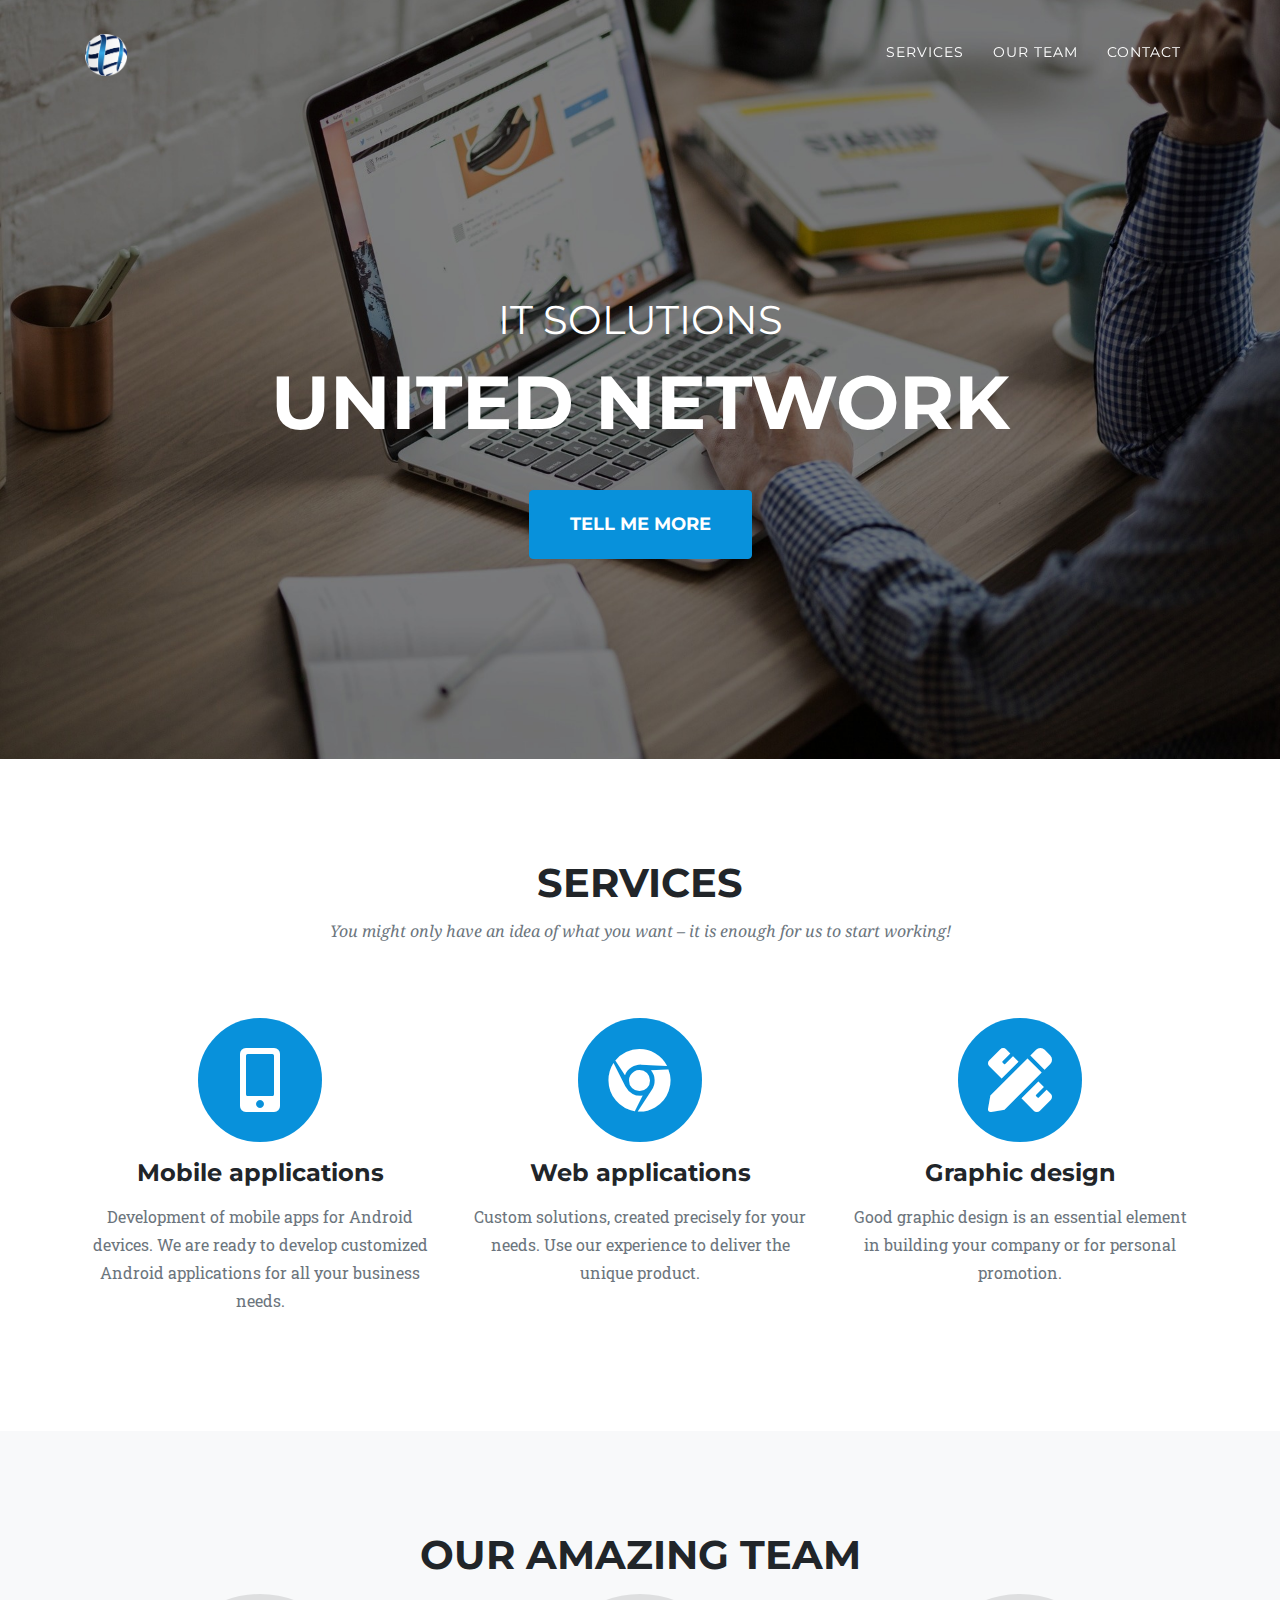
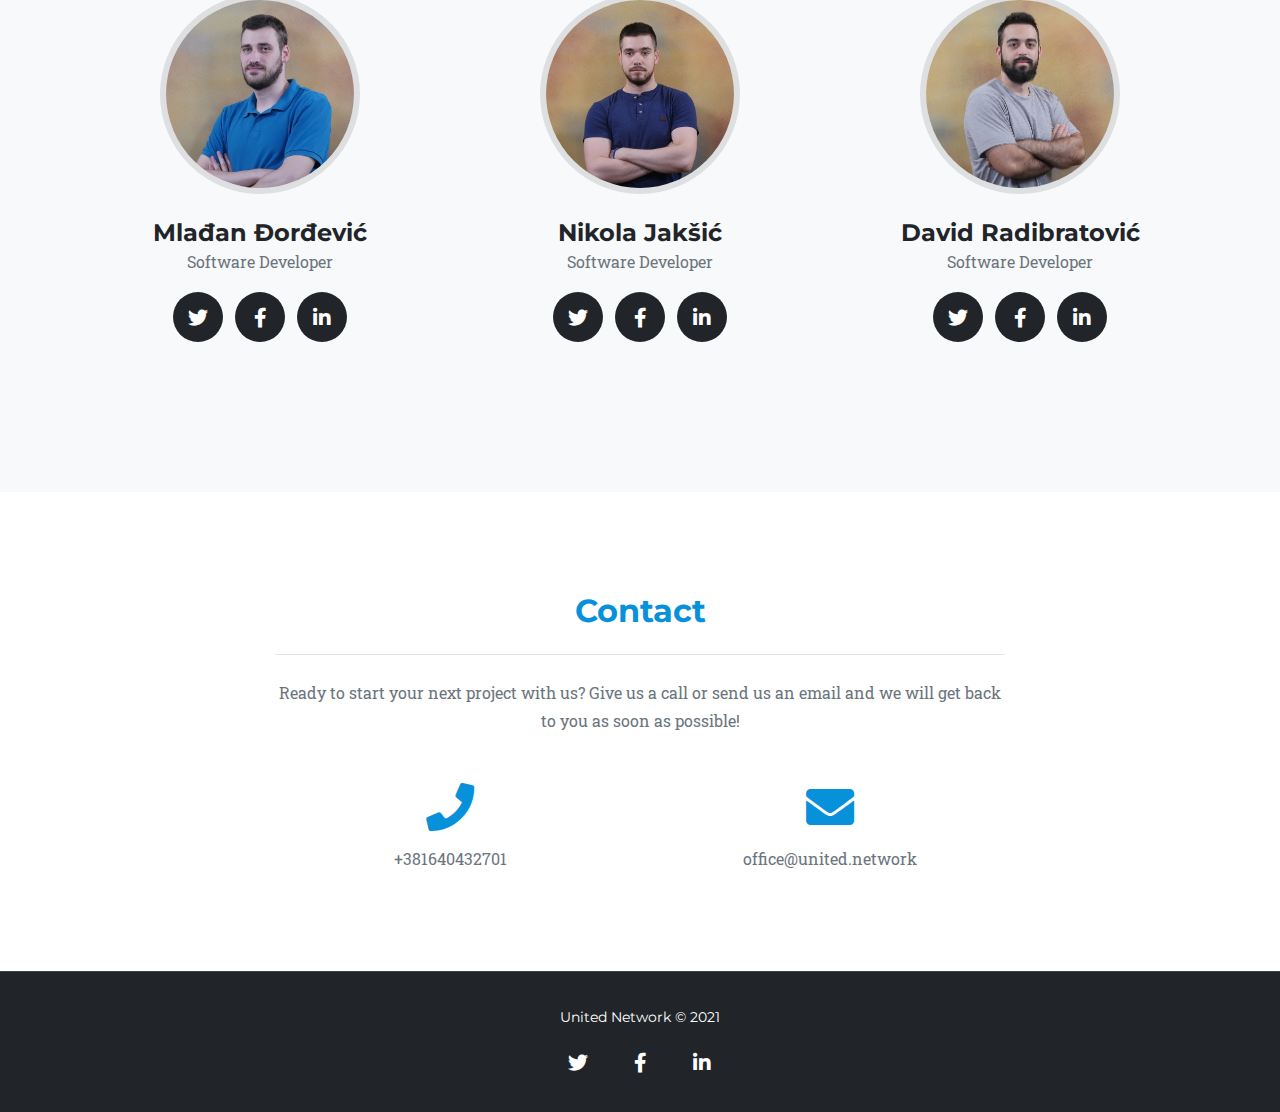
<file: index.html>
﻿<!DOCTYPE html>
<html lang="en">
<head>
    <!-- Global site tag (gtag.js) - Google Analytics -->
    <script async src="https://www.googletagmanager.com/gtag/js?id=UA-143070603-1"></script>
    <script>
        window.dataLayer = window.dataLayer || [];

        function gtag() {
            dataLayer.push(arguments);
        }

        gtag('js', new Date());

        gtag('config', 'UA-143070603-1');
    </script>

    <meta charset="utf-8">
    <meta name="viewport" content="width=device-width, initial-scale=1, shrink-to-fit=no">
    <meta name="author" content="">
    <link rel="icon" type="image/png" href="img/logo.png" sizes="32x32">
    <link rel="icon" type="image/png" href="img/logo.png" sizes="16x16">

    <title>United Network IT - UNIT DOO</title>

    <meta name="description" content="You might only have an idea of what you want – it is enough
                    for us to start working. (Mobile & Web applications, Graphic design.)">
   

    <!-- Bootstrap core CSS -->
    <link href="vendor/bootstrap/css/bootstrap.min.css" rel="stylesheet">

    <!-- Custom fonts -->
    <link href="vendor/fontawesome-free/css/all.min.css" rel="stylesheet" type="text/css">
    <link href="https://fonts.googleapis.com/css?family=Montserrat:400,700" rel="stylesheet" type="text/css">
    <link href='https://fonts.googleapis.com/css?family=Kaushan+Script' rel='stylesheet' type='text/css'>
    <link href='https://fonts.googleapis.com/css?family=Droid+Serif:400,700,400italic,700italic' rel='stylesheet'
          type='text/css'>
    <link href='https://fonts.googleapis.com/css?family=Roboto+Slab:400,100,300,700' rel='stylesheet' type='text/css'>

    <!-- Custom styles -->
    <link href="css/main.min.css" rel="stylesheet">
</head>
<body id="page-top">

<!-- Navigation -->
<nav class="navbar navbar-expand-lg navbar-dark fixed-top" id="mainNav">
    <div class="container">
        <a class="navbar-brand js-scroll-trigger" href="#page-top">
            <img class="logo-img" src="img/logo.png" alt="">
        </a>
        <button class="navbar-toggler navbar-toggler-right" type="button" data-toggle="collapse"
                data-target="#navbarResponsive" aria-controls="navbarResponsive" aria-expanded="false"
                aria-label="Toggle navigation">
            Menu
            <i class="fas fa-bars"></i>
        </button>
        <div class="collapse navbar-collapse" id="navbarResponsive">
            <ul class="navbar-nav text-uppercase ml-auto">
                <li class="nav-item">
                    <a class="nav-link js-scroll-trigger" href="#services">Services</a>
                </li>
                <li class="nav-item">
                    <a class="nav-link js-scroll-trigger" href="#team">Our team</a>
                </li>
                <li class="nav-item">
                    <a class="nav-link js-scroll-trigger" href="#contact">Contact</a>
                </li>
            </ul>
        </div>
    </div>
</nav>

<!-- Header -->
<header class="masthead">
    <div class="container">
        <div class="intro-text">
            <div class="intro-lead-in">IT SOLUTIONS</div>
            <div class="intro-heading text-uppercase">UNITED NETWORK</div>
            <a class="btn btn-primary btn-xl text-uppercase js-scroll-trigger" href="#services">Tell Me More</a>
        </div>
    </div>
</header>

<!-- Services -->
<section class="page-section" id="services">
    <div class="container">
        <div class="row">
            <div class="col-lg-12 text-center">
                <h2 class="section-heading text-uppercase">Services</h2>
                <h3 class="section-subheading text-muted">You might only have an idea of what you want – it is enough
                    for us to start working!</h3>
            </div>
        </div>
        <div class="row text-center">
            <div class="col-md-4">
          <span class="fa-stack fa-4x">
            <i class="fas fa-circle fa-stack-2x text-secondary"></i>
            <i class="fas fa-mobile-alt fa-stack-1x fa-inverse"></i>
          </span>
                <h4 class="service-heading">Mobile applications</h4>
                <p class="text-muted">Development of mobile apps for Android devices. We are ready to develop customized
                    Android applications for all your business needs.</p>
            </div>
            <div class="col-md-4">
          <span class="fa-stack fa-4x">
            <i class="fas fa-circle fa-stack-2x text-secondary"></i>
            <i class="fab fa-chrome fa-stack-1x fa-inverse"></i>
          </span>
                <h4 class="service-heading">Web applications</h4>
                <p class="text-muted">Custom solutions, created precisely for your needs. Use our experience to deliver
                    the unique product.</p>
            </div>
            <div class="col-md-4">
          <span class="fa-stack fa-4x">
            <i class="fas fa-circle fa-stack-2x text-secondary"></i>
            <i class="fas fa-pencil-ruler fa-stack-1x fa-inverse"></i>
          </span>
                <h4 class="service-heading">Graphic design</h4>
                <p class="text-muted">Good graphic design is an essential element in building your company or for
                    personal promotion.</p>
            </div>
        </div>
    </div>
</section>

<!-- Team -->
<section class="bg-light page-section" id="team">
    <div class="container">
        <div class="row">
            <div class="col-lg-12 text-center">
                <h2 class="section-heading text-uppercase">Our Amazing Team</h2>
            </div>
        </div>
        <div class="row">
            <div class="col-sm-4">
                <div class="team-member">
                    <img class="mx-auto rounded-circle" src="img/team/3.png" alt="">
                    <h4>Mlađan Đorđević</h4>
                    <p class="text-muted">Software Developer</p>
                    <ul class="list-inline social-buttons">
                        <li class="list-inline-item">
                            <a href="#">
                                <i class="fab fa-twitter"></i>
                            </a>
                        </li>
                        <li class="list-inline-item">
                            <a href="#">
                                <i class="fab fa-facebook-f"></i>
                            </a>
                        </li>
                        <li class="list-inline-item">
                            <a href="#">
                                <i class="fab fa-linkedin-in"></i>
                            </a>
                        </li>
                    </ul>
                </div>
            </div>
            <div class="col-sm-4">
                <div class="team-member">
                    <img class="mx-auto rounded-circle" src="img/team/4.png" alt="">
                    <h4>Nikola Jakšić</h4>
                    <p class="text-muted">Software Developer</p>
                    <ul class="list-inline social-buttons">
                        <li class="list-inline-item">
                            <a href="#">
                                <i class="fab fa-twitter"></i>
                            </a>
                        </li>
                        <li class="list-inline-item">
                            <a href="#">
                                <i class="fab fa-facebook-f"></i>
                            </a>
                        </li>
                        <li class="list-inline-item">
                            <a href="#">
                                <i class="fab fa-linkedin-in"></i>
                            </a>
                        </li>
                    </ul>
                </div>
            </div>
            <div class="col-sm-4">
                <div class="team-member">
                    <img class="mx-auto rounded-circle" src="img/team/2.png" alt="">
                    <h4>David Radibratović</h4>
                    <p class="text-muted">Software Developer</p>
                    <ul class="list-inline social-buttons">
                        <li class="list-inline-item">
                            <a href="#">
                                <i class="fab fa-twitter"></i>
                            </a>
                        </li>
                        <li class="list-inline-item">
                            <a href="#">
                                <i class="fab fa-facebook-f"></i>
                            </a>
                        </li>
                        <li class="list-inline-item">
                            <a href="#">
                                <i class="fab fa-linkedin-in"></i>
                            </a>
                        </li>
                    </ul>
                </div>
            </div>
        </div>
    </div>
</section>

<!-- Contact Section -->
<section class="page-section" id="contact">
    <div class="container">
        <div class="row justify-content-center">
            <div class="col-lg-8 text-center">
                <h2 class="mt-0 text-secondary">Contact</h2>
                <hr class="divider my-4">
                <p class="text-muted mb-5">Ready to start your next project with us? Give us a call or send us an email
                    and we will get back to you as soon as possible!</p>
            </div>
        </div>
        <div class="row">
            <div class="col-lg-4 ml-auto text-center mb-5 mb-lg-0">
                <i class="fas fa-phone fa-3x mb-3 text-muted text-secondary"></i>
                <div class="text-muted">+381640432701</div>
            </div>
            <div class="col-lg-4 mr-auto text-center">
                <i class="fas fa-envelope fa-3x mb-3 text-muted text-secondary"></i>
                <a class="d-block text-muted contact-email"
                   href="mailto:office@united.network">office@united.network</a>
            </div>
        </div>
    </div>
</section>

<!-- Footer -->
<footer class="footer">
    <div class="container">
        <div class="row align-items-center">
            <div class="col-sm-12">
                <span class="copyright">United Network &copy; 2021</span>
            </div>
            <div class="col-sm-12">
                <ul class="list-inline social-buttons">
                    <li class="list-inline-item">
                        <a href="https://twitter.com/utd_network" target="_blank">
                            <i class="fab fa-twitter"></i>
                        </a>
                    </li>
                    <li class="list-inline-item">
                        <a href="https://www.facebook.com/utd.network" target="_blank">
                            <i class="fab fa-facebook-f"></i>
                        </a>
                    </li>
                    <li class="list-inline-item">
                        <a href="https://www.linkedin.com/company/utd-network" target="_blank">
                            <i class="fab fa-linkedin-in"></i>
                        </a>
                    </li>
                </ul>
            </div>
        </div>
    </div>
</footer>

<!-- Scripts -->
<script src="vendor/jquery/jquery.min.js"></script>
<script src="vendor/bootstrap/js/bootstrap.min.js"></script>
<script src="vendor/jquery-easing/jquery.easing.min.js"></script>
<script src="js/main.min.js"></script>

</body>

</html>
</file>
<file: css/main.min.css>
/*!
 * Start Bootstrap - Agency v5.2.0 (https://startbootstrap.com/template-overviews/agency)
 * Copyright 2013-2019 Start Bootstrap
 * Licensed under MIT (https://github.com/BlackrockDigital/startbootstrap-agency/blob/master/LICENSE)
 */

body {
    overflow-x: hidden;
    font-family: 'Roboto Slab', -apple-system, BlinkMacSystemFont, 'Segoe UI', Roboto, 'Helvetica Neue', Arial, sans-serif, 'Apple Color Emoji', 'Segoe UI Emoji', 'Segoe UI Symbol', 'Noto Color Emoji';
}

p {
    line-height: 1.75;
}

a {
    color: #fed136;
}

a:hover {
    color: #fec503;
}

.text-primary {
    color: #fed136 !important;
}

.text-secondary {
    color: #0891db !important;
}

h1,
h2,
h3,
h4,
h5,
h6 {
    font-weight: 700;
    font-family: 'Montserrat', -apple-system, BlinkMacSystemFont, 'Segoe UI', Roboto, 'Helvetica Neue', Arial, sans-serif, 'Apple Color Emoji', 'Segoe UI Emoji', 'Segoe UI Symbol', 'Noto Color Emoji';
}

.page-section {
    padding: 100px 0;
}

.page-section h2.section-heading {
    font-size: 40px;
    margin-top: 0;
    margin-bottom: 15px;
}

.page-section h3.section-subheading {
    font-size: 16px;
    font-weight: 400;
    font-style: italic;
    margin-bottom: 75px;
    text-transform: none;
    font-family: 'Droid Serif', -apple-system, BlinkMacSystemFont, 'Segoe UI', Roboto, 'Helvetica Neue', Arial, sans-serif, 'Apple Color Emoji', 'Segoe UI Emoji', 'Segoe UI Symbol', 'Noto Color Emoji';
}

@media (min-width: 768px) {
    section {
        padding: 150px 0;
    }
}

::-moz-selection {
    background: #62c1ff;
    text-shadow: none;
}

::selection {
    background: #62c1ff;
    text-shadow: none;
}

img::-moz-selection {
    background: transparent;
}

img::selection {
    background: transparent;
}

img::-moz-selection {
    background: transparent;
}

.btn {
    font-family: 'Montserrat', -apple-system, BlinkMacSystemFont, 'Segoe UI', Roboto, 'Helvetica Neue', Arial, sans-serif, 'Apple Color Emoji', 'Segoe UI Emoji', 'Segoe UI Symbol', 'Noto Color Emoji';
    font-weight: 700;
}

.btn-xl {
    font-size: 18px;
    padding: 20px 40px;
}

.btn-primary {
    background-color: #0891db;
    border-color: #0891db;
}

.btn-primary:active, .btn-primary:focus, .btn-primary:hover {
    background-color: #62c1ff !important;
    border-color: #62c1ff !important;
    color: white;
    transition: .5s;
}

/*.btn-primary:active, .btn-primary:focus {*/
/*    -webkit-box-shadow: 0 0 0 0.2rem rgba(254, 209, 55, 0.5) !important;*/
/*    box-shadow: 0 0 0 0.2rem rgba(254, 209, 55, 0.5) !important;*/
/*}*/

#mainNav {
    background-color: #212529;
}

#mainNav .navbar-toggler {
    font-size: 12px;
    right: 0;
    padding: 13px;
    text-transform: uppercase;
    color: white;
    border: 0;
    background-color: #0891db;
    font-family: 'Montserrat', -apple-system, BlinkMacSystemFont, 'Segoe UI', Roboto, 'Helvetica Neue', Arial, sans-serif, 'Apple Color Emoji', 'Segoe UI Emoji', 'Segoe UI Symbol', 'Noto Color Emoji';
}

#mainNav .navbar-brand {
    color: #0891db;
    font-family: 'Kaushan Script', -apple-system, BlinkMacSystemFont, 'Segoe UI', Roboto, 'Helvetica Neue', Arial, sans-serif, 'Apple Color Emoji', 'Segoe UI Emoji', 'Segoe UI Symbol', 'Noto Color Emoji';
}

#mainNav .navbar-brand.active, #mainNav .navbar-brand:active, #mainNav .navbar-brand:focus, #mainNav .navbar-brand:hover {
    color: #0891db;
}

#mainNav .navbar-nav .nav-item .nav-link {
    font-size: 90%;
    font-weight: 400;
    padding: 0.75em 0;
    letter-spacing: 1px;
    color: white;
    font-family: 'Montserrat', -apple-system, BlinkMacSystemFont, 'Segoe UI', Roboto, 'Helvetica Neue', Arial, sans-serif, 'Apple Color Emoji', 'Segoe UI Emoji', 'Segoe UI Symbol', 'Noto Color Emoji';
}

#mainNav .navbar-nav .nav-item .nav-link.active, #mainNav .navbar-nav .nav-item .nav-link:hover {
    color: #62c1ff;
}

@media (min-width: 992px) {
    #mainNav {
        padding-top: 25px;
        padding-bottom: 25px;
        -webkit-transition: padding-top 0.3s, padding-bottom 0.3s;
        transition: padding-top 0.3s, padding-bottom 0.3s;
        border: none;
        background-color: transparent;
    }
    #mainNav .navbar-brand {
        font-size: 1.75em;
        -webkit-transition: all 0.3s;
        transition: all 0.3s;
    }
    #mainNav .navbar-nav .nav-item .nav-link {
        padding: 1.1em 1em !important;
    }
    #mainNav.navbar-shrink {
        padding-top: 0;
        padding-bottom: 0;
        background-color: #212529;
    }
    #mainNav.navbar-shrink .navbar-brand {
        font-size: 1.25em;
        padding: 12px 0;
    }
}

header.masthead {
    text-align: center;
    color: white;
    background-image: url("../img/header-bg.jpg");
    background-repeat: no-repeat;
    background-attachment: scroll;
    background-position: center center;
    background-size: cover;
}

header.masthead .intro-text {
    padding-top: 150px;
    padding-bottom: 100px;
}

header.masthead .intro-text .intro-lead-in {
    font-size: 22px;
    line-height: 22px;
    margin-bottom: 25px;
    font-family: 'Montserrat', -apple-system, BlinkMacSystemFont, 'Segoe UI', Roboto, 'Helvetica Neue', Arial, sans-serif, 'Apple Color Emoji', 'Segoe UI Emoji', 'Segoe UI Symbol', 'Noto Color Emoji';
}

header.masthead .intro-text .intro-heading {
    font-size: 50px;
    font-weight: 700;
    line-height: 50px;
    margin-bottom: 25px;
    font-family: 'Montserrat', -apple-system, BlinkMacSystemFont, 'Segoe UI', Roboto, 'Helvetica Neue', Arial, sans-serif, 'Apple Color Emoji', 'Segoe UI Emoji', 'Segoe UI Symbol', 'Noto Color Emoji';
}

@media (min-width: 768px) {
    header.masthead .intro-text {
        padding-top: 300px;
        padding-bottom: 200px;
    }
    header.masthead .intro-text .intro-lead-in {
        font-size: 40px;
        line-height: 40px;
        margin-bottom: 25px;
        font-family: 'Montserrat', -apple-system, BlinkMacSystemFont, 'Segoe UI', Roboto, 'Helvetica Neue', Arial, sans-serif, 'Apple Color Emoji', 'Segoe UI Emoji', 'Segoe UI Symbol', 'Noto Color Emoji';
    }
    header.masthead .intro-text .intro-heading {
        font-size: 75px;
        font-weight: 700;
        line-height: 75px;
        margin-bottom: 50px;
        font-family: 'Montserrat', -apple-system, BlinkMacSystemFont, 'Segoe UI', Roboto, 'Helvetica Neue', Arial, sans-serif, 'Apple Color Emoji', 'Segoe UI Emoji', 'Segoe UI Symbol', 'Noto Color Emoji';
    }
}

.service-heading {
    margin: 15px 0;
    text-transform: none;
}

#portfolio .portfolio-item {
    right: 0;
    margin: 0 0 15px;
}

#portfolio .portfolio-item .portfolio-link {
    position: relative;
    display: block;
    max-width: 400px;
    margin: 0 auto;
    cursor: pointer;
}

#portfolio .portfolio-item .portfolio-link .portfolio-hover {
    position: absolute;
    width: 100%;
    height: 100%;
    -webkit-transition: all ease 0.5s;
    transition: all ease 0.5s;
    opacity: 0;
    background: rgba(254, 209, 54, 0.9);
}

#portfolio .portfolio-item .portfolio-link .portfolio-hover:hover {
    opacity: 1;
}

#portfolio .portfolio-item .portfolio-link .portfolio-hover .portfolio-hover-content {
    font-size: 20px;
    position: absolute;
    top: 50%;
    width: 100%;
    height: 20px;
    margin-top: -12px;
    text-align: center;
    color: white;
}

#portfolio .portfolio-item .portfolio-link .portfolio-hover .portfolio-hover-content i {
    margin-top: -12px;
}

#portfolio .portfolio-item .portfolio-link .portfolio-hover .portfolio-hover-content h3,
#portfolio .portfolio-item .portfolio-link .portfolio-hover .portfolio-hover-content h4 {
    margin: 0;
}

#portfolio .portfolio-item .portfolio-caption {
    max-width: 400px;
    margin: 0 auto;
    padding: 25px;
    text-align: center;
    background-color: #fff;
}

#portfolio .portfolio-item .portfolio-caption h4 {
    margin: 0;
    text-transform: none;
}

#portfolio .portfolio-item .portfolio-caption p {
    font-size: 16px;
    font-style: italic;
    margin: 0;
    font-family: 'Droid Serif', -apple-system, BlinkMacSystemFont, 'Segoe UI', Roboto, 'Helvetica Neue', Arial, sans-serif, 'Apple Color Emoji', 'Segoe UI Emoji', 'Segoe UI Symbol', 'Noto Color Emoji';
}

#portfolio * {
    z-index: 2;
}

@media (min-width: 767px) {
    #portfolio .portfolio-item {
        margin: 0 0 30px;
    }
}

.portfolio-modal .modal-dialog {
    margin: 1rem;
    max-width: 100vw;
}

.portfolio-modal .modal-content {
    padding: 100px 0;
    text-align: center;
}

.portfolio-modal .modal-content h2 {
    font-size: 3em;
    margin-bottom: 15px;
}

.portfolio-modal .modal-content p {
    margin-bottom: 30px;
}

.portfolio-modal .modal-content p.item-intro {
    font-size: 16px;
    font-style: italic;
    margin: 20px 0 30px;
    font-family: 'Droid Serif', -apple-system, BlinkMacSystemFont, 'Segoe UI', Roboto, 'Helvetica Neue', Arial, sans-serif, 'Apple Color Emoji', 'Segoe UI Emoji', 'Segoe UI Symbol', 'Noto Color Emoji';
}

.portfolio-modal .modal-content ul.list-inline {
    margin-top: 0;
    margin-bottom: 30px;
}

.portfolio-modal .modal-content img {
    margin-bottom: 30px;
}

.portfolio-modal .modal-content button {
    cursor: pointer;
}

.portfolio-modal .close-modal {
    position: absolute;
    top: 25px;
    right: 25px;
    width: 75px;
    height: 75px;
    cursor: pointer;
    background-color: transparent;
}

.portfolio-modal .close-modal:hover {
    opacity: 0.3;
}

.portfolio-modal .close-modal .lr {
    /* Safari and Chrome */
    z-index: 1051;
    width: 1px;
    height: 75px;
    margin-left: 35px;
    /* IE 9 */
    -webkit-transform: rotate(45deg);
    transform: rotate(45deg);
    background-color: #212529;
}

.portfolio-modal .close-modal .lr .rl {
    /* Safari and Chrome */
    z-index: 1052;
    width: 1px;
    height: 75px;
    /* IE 9 */
    -webkit-transform: rotate(90deg);
    transform: rotate(90deg);
    background-color: #212529;
}

.timeline {
    position: relative;
    padding: 0;
    list-style: none;
}

.timeline:before {
    position: absolute;
    top: 0;
    bottom: 0;
    left: 40px;
    width: 2px;
    margin-left: -1.5px;
    content: '';
    background-color: #e9ecef;
}

.timeline > li {
    position: relative;
    min-height: 50px;
    margin-bottom: 50px;
}

.timeline > li:after, .timeline > li:before {
    display: table;
    content: ' ';
}

.timeline > li:after {
    clear: both;
}

.timeline > li .timeline-panel {
    position: relative;
    float: right;
    width: 100%;
    padding: 0 20px 0 100px;
    text-align: left;
}

.timeline > li .timeline-panel:before {
    right: auto;
    left: -15px;
    border-right-width: 15px;
    border-left-width: 0;
}

.timeline > li .timeline-panel:after {
    right: auto;
    left: -14px;
    border-right-width: 14px;
    border-left-width: 0;
}

.timeline > li .timeline-image {
    position: absolute;
    z-index: 100;
    left: 0;
    width: 80px;
    height: 80px;
    margin-left: 0;
    text-align: center;
    color: white;
    border: 7px solid #e9ecef;
    border-radius: 100%;
    background-color: #0891db;
}

.timeline > li .timeline-image h4 {
    font-size: 10px;
    line-height: 14px;
    margin-top: 12px;
}

.timeline > li.timeline-inverted > .timeline-panel {
    float: right;
    padding: 0 20px 0 100px;
    text-align: left;
}

.timeline > li.timeline-inverted > .timeline-panel:before {
    right: auto;
    left: -15px;
    border-right-width: 15px;
    border-left-width: 0;
}

.timeline > li.timeline-inverted > .timeline-panel:after {
    right: auto;
    left: -14px;
    border-right-width: 14px;
    border-left-width: 0;
}

.timeline > li:last-child {
    margin-bottom: 0;
}

.timeline .timeline-heading h4 {
    margin-top: 0;
    color: inherit;
}

.timeline .timeline-heading h4.subheading {
    text-transform: none;
}

.timeline .timeline-body > ul,
.timeline .timeline-body > p {
    margin-bottom: 0;
}

@media (min-width: 768px) {
    .timeline:before {
        left: 50%;
    }
    .timeline > li {
        min-height: 100px;
        margin-bottom: 100px;
    }
    .timeline > li .timeline-panel {
        float: left;
        width: 41%;
        padding: 0 20px 20px 30px;
        text-align: right;
    }
    .timeline > li .timeline-image {
        left: 50%;
        width: 100px;
        height: 100px;
        margin-left: -50px;
    }
    .timeline > li .timeline-image h4 {
        font-size: 13px;
        line-height: 18px;
        margin-top: 16px;
    }
    .timeline > li.timeline-inverted > .timeline-panel {
        float: right;
        padding: 0 30px 20px 20px;
        text-align: left;
    }
}

@media (min-width: 992px) {
    .timeline > li {
        min-height: 150px;
    }
    .timeline > li .timeline-panel {
        padding: 0 20px 20px;
    }
    .timeline > li .timeline-image {
        width: 150px;
        height: 150px;
        margin-left: -75px;
    }
    .timeline > li .timeline-image h4 {
        font-size: 18px;
        line-height: 26px;
        margin-top: 30px;
    }
    .timeline > li.timeline-inverted > .timeline-panel {
        padding: 0 20px 20px;
    }
}

@media (min-width: 1200px) {
    .timeline > li {
        min-height: 170px;
    }
    .timeline > li .timeline-panel {
        padding: 0 20px 20px 100px;
    }
    .timeline > li .timeline-image {
        width: 170px;
        height: 170px;
        margin-left: -85px;
    }
    .timeline > li .timeline-image h4 {
        margin-top: 40px;
    }
    .timeline > li.timeline-inverted > .timeline-panel {
        padding: 0 100px 20px 20px;
    }
}

.team-member {
    margin-bottom: 50px;
    text-align: center;
}

.team-member img {
    width: 200px;
    height: 200px;
    border: 6px solid rgba(0, 0, 0, 0.1);
    object-fit: cover;
}

.team-member h4 {
    margin-top: 25px;
    margin-bottom: 0;
    text-transform: none;
}

.team-member p {
    margin-top: 0;
}

section#contact {
    /*background-color: #212529;*/
    background-repeat: no-repeat;
    background-position: center;
}

section#contact .section-heading {
    color: #fff;
}

section#contact .form-group {
    margin-bottom: 25px;
}

section#contact .form-group input,
section#contact .form-group textarea {
    padding: 20px;
}

section#contact .form-group input.form-control {
    height: auto;
}

section#contact .form-group textarea.form-control {
    height: 248px;
}

section#contact .form-control:focus {
    border-color: #fed136;
    -webkit-box-shadow: none;
    box-shadow: none;
}

section#contact ::-webkit-input-placeholder {
    font-weight: 700;
    color: #ced4da;
    font-family: 'Montserrat', -apple-system, BlinkMacSystemFont, 'Segoe UI', Roboto, 'Helvetica Neue', Arial, sans-serif, 'Apple Color Emoji', 'Segoe UI Emoji', 'Segoe UI Symbol', 'Noto Color Emoji';
}

section#contact :-moz-placeholder {
    font-weight: 700;
    color: #ced4da;
    font-family: 'Montserrat', -apple-system, BlinkMacSystemFont, 'Segoe UI', Roboto, 'Helvetica Neue', Arial, sans-serif, 'Apple Color Emoji', 'Segoe UI Emoji', 'Segoe UI Symbol', 'Noto Color Emoji';
}

section#contact ::-moz-placeholder {
    font-weight: 700;
    color: #ced4da;
    font-family: 'Montserrat', -apple-system, BlinkMacSystemFont, 'Segoe UI', Roboto, 'Helvetica Neue', Arial, sans-serif, 'Apple Color Emoji', 'Segoe UI Emoji', 'Segoe UI Symbol', 'Noto Color Emoji';
}

section#contact :-ms-input-placeholder {
    font-weight: 700;
    color: #ced4da;
    font-family: 'Montserrat', -apple-system, BlinkMacSystemFont, 'Segoe UI', Roboto, 'Helvetica Neue', Arial, sans-serif, 'Apple Color Emoji', 'Segoe UI Emoji', 'Segoe UI Symbol', 'Noto Color Emoji';
}

.contact-email {
    text-decoration: none !important;
}

.footer {
    background-color: #212529;
    border-top: 1px solid #3d444c;
    padding: 25px 0;
    text-align: center;
}

.footer span.copyright {
    color: #fff;
    font-size: 90%;
    line-height: 40px;
    text-transform: none;
    font-family: 'Montserrat', -apple-system, BlinkMacSystemFont, 'Segoe UI', Roboto, 'Helvetica Neue', Arial, sans-serif, 'Apple Color Emoji', 'Segoe UI Emoji', 'Segoe UI Symbol', 'Noto Color Emoji';
}

.footer span.copyright:hover {
    color: #62c1ff;
    transition: .3ms;
    cursor: pointer;
}

.footer ul.quicklinks {
    font-size: 90%;
    line-height: 40px;
    margin-bottom: 0;
    text-transform: none;
    font-family: 'Montserrat', -apple-system, BlinkMacSystemFont, 'Segoe UI', Roboto, 'Helvetica Neue', Arial, sans-serif, 'Apple Color Emoji', 'Segoe UI Emoji', 'Segoe UI Symbol', 'Noto Color Emoji';
}

ul.social-buttons {
    margin-bottom: 0;
}

ul.social-buttons li a {
    font-size: 20px;
    line-height: 50px;
    display: block;
    width: 50px;
    height: 50px;
    -webkit-transition: all 0.3s;
    transition: all 0.3s;
    color: white;
    border-radius: 100%;
    outline: none;
    background-color: #212529;
}

ul.social-buttons ul.social-buttons li a:focus, ul.social-buttons li a:hover {
    background-color: #0891db;
}

.logo-img {
    max-width: 42px;
    max-height: 42px;
}
</file>
